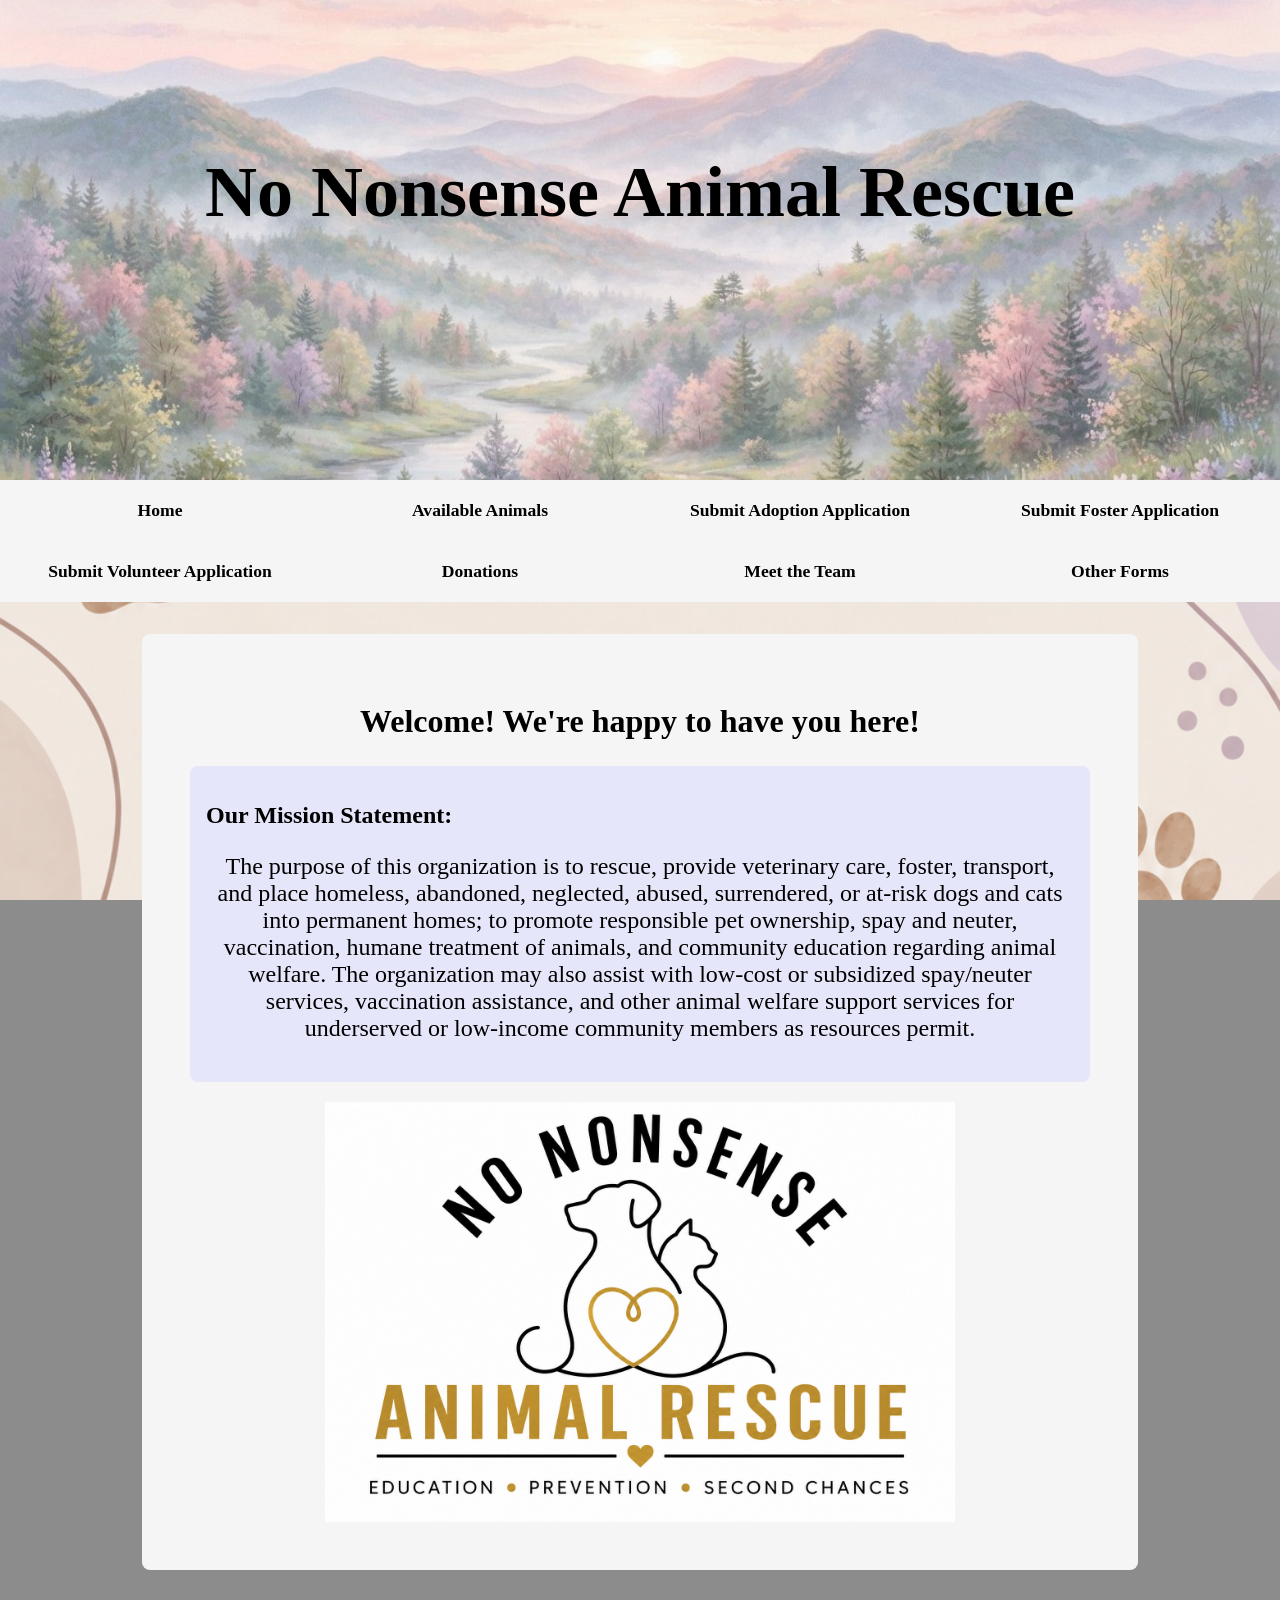
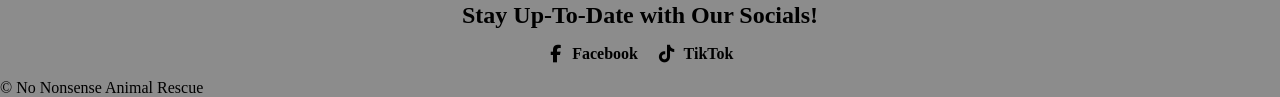
<file: docs/index.html>
<!DOCTYPE html>
<html lang="en">
<head>
    <meta charset="UTF-8">
    <meta name="viewport" content="width=device-width, initial-scale=1.0">
    <title>No Nonsense Animal Rescue</title>
    <link rel="icon" type="image/png" href="assets/images/nnar_emblem_round.png">
    <link rel="stylesheet" href="https://cdnjs.cloudflare.com/ajax/libs/font-awesome/6.5.2/css/all.min.css" crossorigin="anonymous" referrerpolicy="no-referrer">
    <!-- Link to external CSS stylesheet -->
    <link rel="stylesheet" href="assets/css/style.css">
    <link rel="stylesheet" href="assets/css/form.css">
    <script src="assets/navManager.js"></script>
</head>
<body class="main-body home-page">
    <canvas id="form-bg" aria-hidden="true"></canvas>

    <header class="home_header">
        <div id="header-text">
            <h1 class="header">No Nonsense Animal Rescue</h1>
        </div>
    </header>

    <special-nav></special-nav>

    <main class="main-content">
        <fieldset class="set1 home-page-fieldset">
            <h1>Welcome! We're happy to have you here!</h1>

            <div class="mission-statement">
                <h2>Our Mission Statement:</h2>
                <p class="mission-statement-paragraph">
                    The purpose of this organization is to rescue, provide veterinary care, foster, transport,
                    and place homeless, abandoned, neglected, abused, surrendered, or at-risk dogs and cats into permanent homes;
                    to promote responsible pet ownership, spay and neuter, vaccination, humane treatment of animals, and community
                    education regarding animal welfare. The organization may also assist with low-cost or subsidized spay/neuter
                    services, vaccination assistance, and other animal welfare support services for underserved or low-income
                    community members as resources permit.
                </p>
            </div>
            <img class="nnar_logo" src="assets/images/nnar_logo.png" alt="501c Logo">
        </fieldset>
    </main>

    <footer>
        <h2>Stay Up-To-Date with Our Socials!</h2>
        <div class="footer-socials">
            <ul>
                <!-- Facebook -->
                <li>
                    <a href="https://www.facebook.com/profile.php?id=61591912649712" target="_blank" rel="noopener noreferrer" aria-label="Facebook">
                        <i class="fa-brands fa-facebook-f" aria-hidden="true"></i>
                        <span>Facebook</span>
                    </a>
                </li>
                <!-- TikTok -->
                <li>
                    <a href="https://www.tiktok.com/@nnar263" target="_blank" rel="noopener noreferrer" aria-label="TikTok">
                        <i class="fa-brands fa-tiktok" aria-hidden="true"></i>
                        <span>TikTok</span>
                    </a>
                </li>
            </ul>
        </div>
        <p>&copy; No Nonsense Animal Rescue</p>
    </footer>

    <script src="assets/javascript.js"></script>
</body>
</html>
</file>
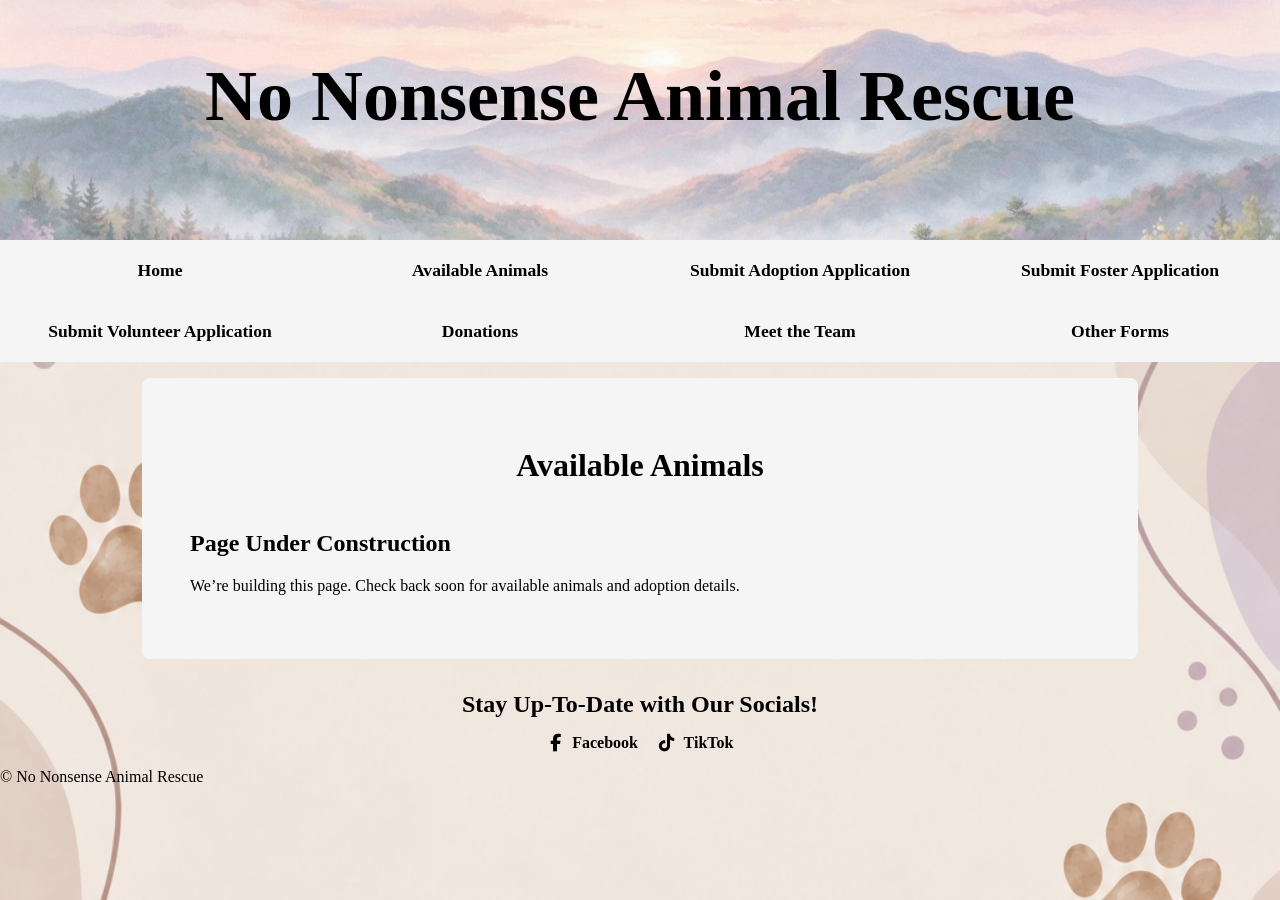
<file: docs/availableanimals.html>
<!DOCTYPE html>
<html lang="en">

<head>
    <meta charset="UTF-8">
    <meta name="viewport" content="width=device-width, initial-scale=1.0">
    <title>No Nonsense Animal Rescue</title>
    <link rel="icon" type="image/png" href="assets/images/nnar_emblem_round.png">
    <link rel="stylesheet" href="https://cdnjs.cloudflare.com/ajax/libs/font-awesome/6.5.2/css/all.min.css" crossorigin="anonymous" referrerpolicy="no-referrer">
    <link rel="stylesheet" href="assets/css/style.css">
    <link rel="stylesheet" href="assets/css/form.css">
    <script src="assets/navManager.js"></script>
</head>

<body class="main-body">
    <canvas id="form-bg" aria-hidden="true"></canvas>

    <header>
        <div id="header-text">
            <h1 class="header">No Nonsense Animal Rescue</h1>
        </div>
    </header>

    <special-nav></special-nav>

    <main class="main-content">
        <fieldset class="set1 home-page-fieldset">
            <h1>Available Animals</h1>
            <div class="page-placeholder">
                <h2>Page Under Construction</h2>
                <p>We’re building this page. Check back soon for available animals and adoption details.</p>
            </div>
            <!--
            <div class="filter-section">
                <label for="type-filter">Animal Type:</label>
                <select id="type-filter">
                    <option value="all">All Animals</option>
                    <option value="dog">Dogs</option>
                    <option value="cat">Cats</option>
                </select>

                <label for="age-filter">Age:</label>
                <select id="age-filter">
                    <option value="all">All Ages</option>
                    <option value="baby">Puppy/Kitten</option>
                    <option value="young-adult">Young Adult</option>
                    <option value="adult">Adult</option>
                    <option value="senior-adult">Senior Adult</option>
                </select>
            </div>

            <div class="animal-grid">
                <div class="animal-card" data-type="dog" data-age="baby">
                    <img src="images/puppy.jpg" alt="Puppy">
                    <h3>Barnaby</h3>
                    <p>Dog | Puppy</p>
                </div>

                <div class="animal-card" data-type="cat" data-age="adult">
                    <img src="images/cat.jpg" alt="Cat">
                    <h3>Whiskers</h3>
                    <p>Cat | Adult</p>
                </div>

                <div class="animal-card" data-type="dog" data-age="adult">
                    <img src="images/dog2.jpg" alt="Adult Dog">
                    <h3>Bella</h3>
                    <p>Type: Dog | Age: Adult</p>
                </div>
            </div>
            -->
        </fieldset>
    </main>

    <footer>
        <h2>Stay Up-To-Date with Our Socials!</h2>
        <div class="footer-socials">
            <ul>
                <li>
                    <a href="https://www.facebook.com/profile.php?id=61591912649712" target="_blank" rel="noopener noreferrer" aria-label="Facebook">
                        <i class="fa-brands fa-facebook-f" aria-hidden="true"></i>
                        <span>Facebook</span>
                    </a>
                </li>
                <li>
                    <a href="https://www.tiktok.com/@nnar263" target="_blank" rel="noopener noreferrer" aria-label="TikTok">
                        <i class="fa-brands fa-tiktok" aria-hidden="true"></i>
                        <span>TikTok</span>
                    </a>
                </li>
            </ul>
        </div>
        <p>&copy; No Nonsense Animal Rescue</p>
    </footer>

    <script src="assets/javascript.js"></script>
</body>
</html>
</file>
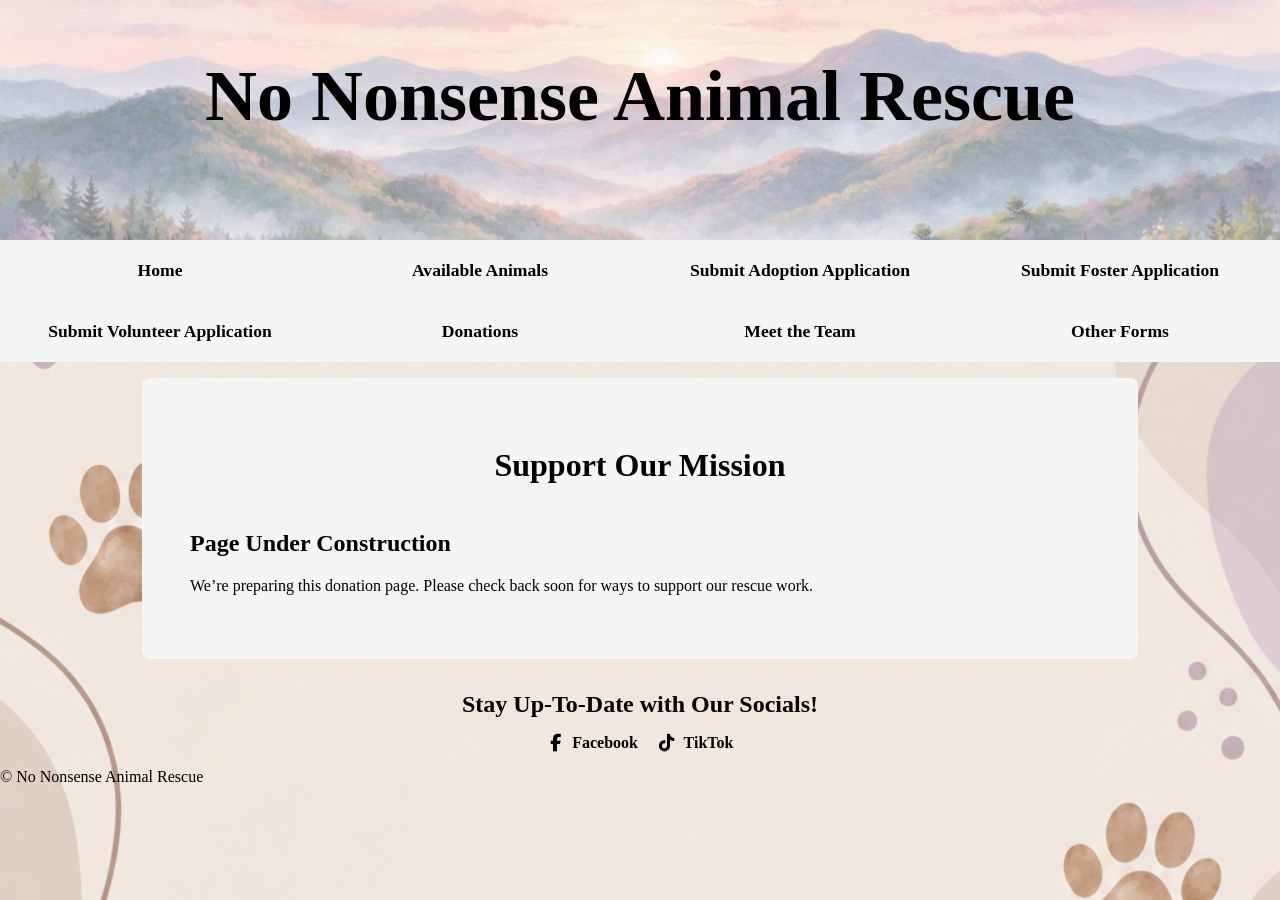
<file: docs/donations.html>
<!DOCTYPE html>
<html lang="en">
<head>
    <meta charset="UTF-8">
    <meta name="viewport" content="width=device-width, initial-scale=1.0">
    <title>No Nonsense Animal Rescue</title>
    <link rel="icon" type="image/png" href="assets/images/nnar_emblem_round.png">
    <link rel="stylesheet" href="https://cdnjs.cloudflare.com/ajax/libs/font-awesome/6.5.2/css/all.min.css" crossorigin="anonymous" referrerpolicy="no-referrer">
    <link rel="stylesheet" href="assets/css/style.css">
    <link rel="stylesheet" href="assets/css/form.css">
    <script src="assets/navManager.js"></script>
</head>
<body class="main-body">
    <canvas id="form-bg" aria-hidden="true"></canvas>

    <header>
        <div id="header-text">
            <h1 class="header">No Nonsense Animal Rescue</h1>
        </div>
    </header>

    <special-nav></special-nav>

    <main class="main-content">
        <fieldset class="set1 home-page-fieldset">
            <h1>Support Our Mission</h1>
            <div class="page-placeholder">
                <h2>Page Under Construction</h2>
                <p>We’re preparing this donation page. Please check back soon for ways to support our rescue work.</p>
            </div>
            <!--
            <p>
                Donations help provide food, medical care, foster support, and safe placement for animals in need.
                Every contribution helps No Nonsense Animal Rescue continue its work and give rescued pets a second chance.
            </p>
            <p>
                <strong>Thank you for supporting compassionate, lifesaving care.</strong>
            </p>
            -->
        </fieldset>
    </main>

    <footer>
        <h2>Stay Up-To-Date with Our Socials!</h2>
        <div class="footer-socials">
            <ul>
                <li>
                    <a href="https://www.facebook.com/profile.php?id=61591912649712" target="_blank" rel="noopener noreferrer" aria-label="Facebook">
                        <i class="fa-brands fa-facebook-f" aria-hidden="true"></i>
                        <span>Facebook</span>
                    </a>
                </li>
                <li>
                    <a href="https://www.tiktok.com/@nnar263" target="_blank" rel="noopener noreferrer" aria-label="TikTok">
                        <i class="fa-brands fa-tiktok" aria-hidden="true"></i>
                        <span>TikTok</span>
                    </a>
                </li>
            </ul>
        </div>
        <p>&copy; No Nonsense Animal Rescue</p>
    </footer>

    <script src="assets/javascript.js"></script>
</body>
</html>
</file>
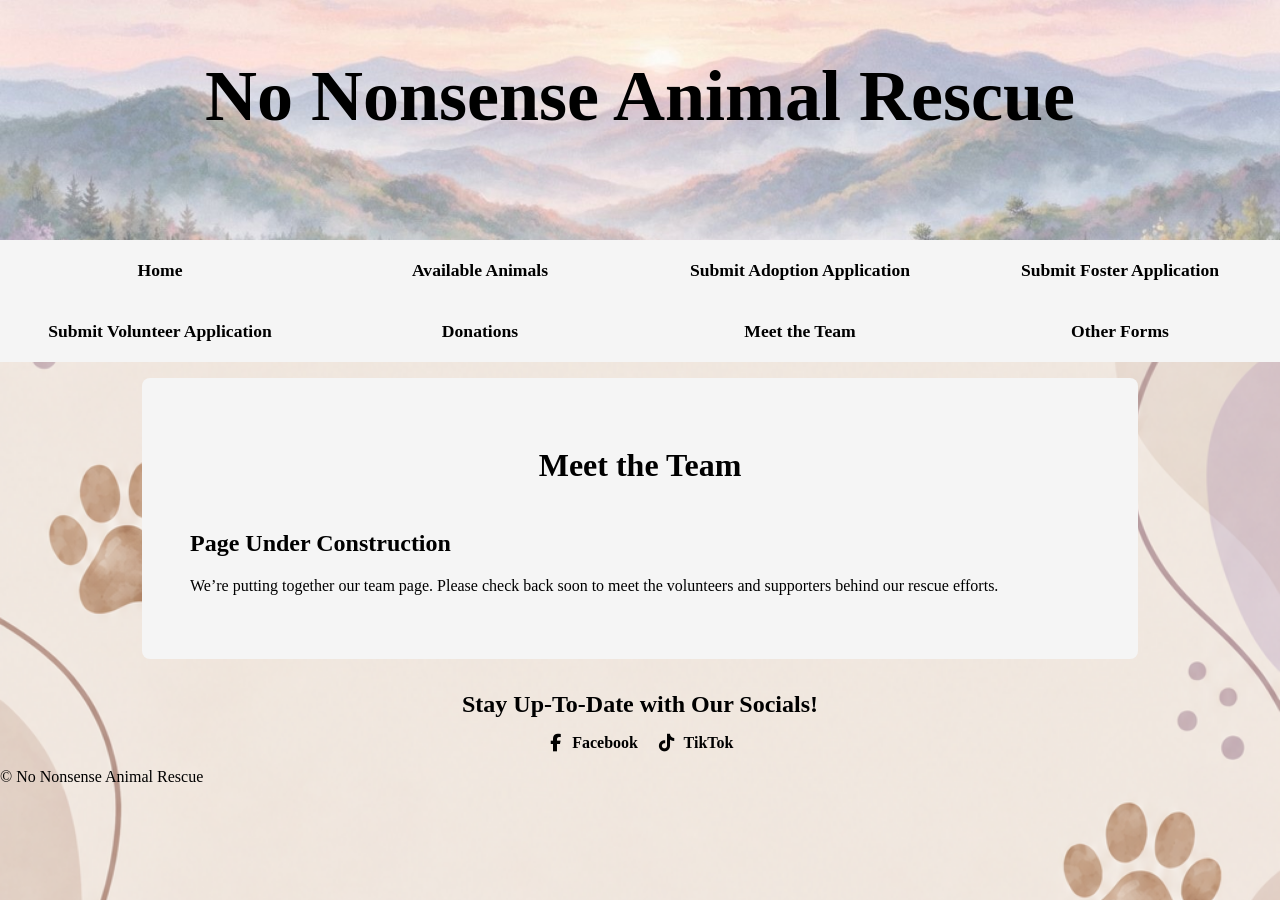
<file: docs/meettheteam.html>
<!DOCTYPE html>
<html lang="en">
<head>
    <meta charset="UTF-8">
    <meta name="viewport" content="width=device-width, initial-scale=1.0">
    <title>No Nonsense Animal Rescue</title>
    <link rel="icon" type="image/png" href="assets/images/nnar_emblem_round.png">
    <link rel="stylesheet" href="https://cdnjs.cloudflare.com/ajax/libs/font-awesome/6.5.2/css/all.min.css" crossorigin="anonymous" referrerpolicy="no-referrer">
    <link rel="stylesheet" href="assets/css/style.css">
    <link rel="stylesheet" href="assets/css/form.css">
    <script src="assets/navManager.js"></script>
</head>
<body class="main-body">
    <canvas id="form-bg" aria-hidden="true"></canvas>

    <header>
        <div id="header-text">
            <h1 class="header">No Nonsense Animal Rescue</h1>
        </div>
    </header>

    <special-nav></special-nav>

    <main class="main-content">
        <fieldset class="set1 home-page-fieldset">
            <h1>Meet the Team</h1>
            <div class="page-placeholder">
                <h2>Page Under Construction</h2>
                <p>We’re putting together our team page. Please check back soon to meet the volunteers and supporters behind our rescue efforts.</p>
            </div>
            <!--
            <p>
                Our volunteers and foster families work together to rescue animals, provide care, and help each pet find a forever home.
            </p>
            <p>
                <strong>Compassion, teamwork, and care are at the heart of everything we do.</strong>
            </p>
            -->
        </fieldset>
    </main>

    <footer>
        <h2>Stay Up-To-Date with Our Socials!</h2>
        <div class="footer-socials">
            <ul>
                <li>
                    <a href="https://www.facebook.com/profile.php?id=61591912649712" target="_blank" rel="noopener noreferrer" aria-label="Facebook">
                        <i class="fa-brands fa-facebook-f" aria-hidden="true"></i>
                        <span>Facebook</span>
                    </a>
                </li>
                <li>
                    <a href="https://www.tiktok.com/@nnar263" target="_blank" rel="noopener noreferrer" aria-label="TikTok">
                        <i class="fa-brands fa-tiktok" aria-hidden="true"></i>
                        <span>TikTok</span>
                    </a>
                </li>
            </ul>
        </div>
        <p>&copy; No Nonsense Animal Rescue</p>
    </footer>

    <script src="assets/javascript.js"></script>
</body>
</html>
</file>
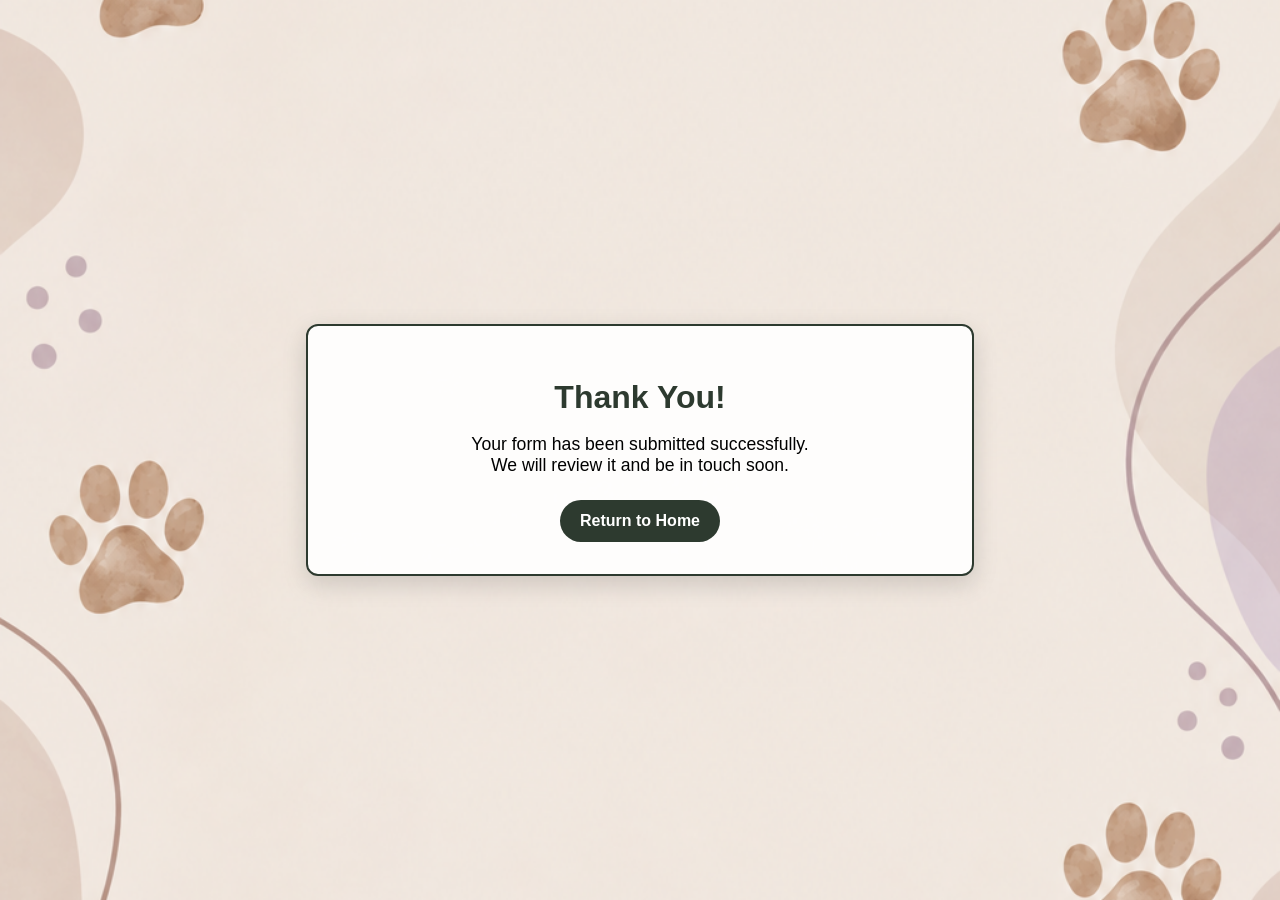
<file: docs/thank-you.html>
<!DOCTYPE html>
<html lang="en">
<head>
    <meta charset="UTF-8">
    <meta name="viewport" content="width=device-width, initial-scale=1.0">
    <title>Thank You | No Nonsense Animal Rescue</title>
    <link rel="icon" type="image/png" href="assets/images/nnar_emblem_round.png">
    <link rel="stylesheet" href="assets/css/style.css">
    <link rel="stylesheet" href="assets/css/form.css">
    <style>
        body {
            min-height: 100vh;
            display: flex;
            align-items: center;
            justify-content: center;
            margin: 0;
            font-family: Arial, sans-serif;
            background-image: url("assets/images/form_bkgrd.png");
            background-size: cover;
            background-position: center;
        }

        .thank-you-box {
            width: min(90%, 600px);
            background: rgba(255, 255, 255, 0.92);
            border: 2px solid #2d3a2f;
            border-radius: 12px;
            padding: 2rem;
            text-align: center;
            box-shadow: 0 8px 24px rgba(0, 0, 0, 0.15);
        }

        .thank-you-box h1 {
            color: #2d3a2f;
            margin-bottom: 1rem;
        }

        .thank-you-box p {
            font-size: 1.1rem;
            margin-bottom: 1.5rem;
        }

        .thank-you-box a {
            display: inline-block;
            background: #2d3a2f;
            color: white;
            padding: 0.75rem 1.25rem;
            border-radius: 999px;
            text-decoration: none;
            font-weight: 600;
        }

        .thank-you-box a:hover {
            background: #1f2a22;
        }
    </style>
</head>
<body>
    <div class="thank-you-box">
        <h1>Thank You!</h1>
        <p>Your form has been submitted successfully.<br>
        We will review it and be in touch soon.</p>
        <a href="index.html">Return to Home</a>
    </div>
</body>
</html>
</file>
<file: docs/assets/css/style.css>
:root {
   --main-font-family: Cambria, Cochin, Georgia, Times, 'Times New Roman', serif;
   --primary-bg-color: whitesmoke;
   --secondary-color: black;
}

html, body {
    margin: 0;
    padding: 0;
    height: 100%;
    box-sizing: border-box; /* Prevents layout issues with sizing */
}

.icon {
    width: 80px;
    height: 80px;
    overflow: hidden;
    border-radius: 50%;
}

.icon img {
    width: 100%;
    height: 100%;
    object-fit: cover;
}

header {
   background-image: url("../images/pastel_cover.jpg");
   background-size: cover;
   background-position: top center;
   background-repeat: no-repeat;
   transition: background-image 2s ease-in-out, transform 0.05s ease, opacity 0.05s ease, visibility 0.05s ease;
   overflow: hidden; /* Ensures content doesn't spill out of the header */
   height: 15rem;
   display: flex;
   align-items: center;
   position: relative;
   z-index: 1000;
}

header.fixed-header {
   position: fixed;
   top: 0;
   left: 0;
   width: 100%;
   z-index: 2000;
}

header.header-hidden {
   transform: translateY(-100%);
   opacity: 0;
   visibility: hidden;
   pointer-events: none;
}

body.home-page header,
body.home-page .home_header {
   height: 30rem;
}

body:not(.home-page) header,
body:not(.home-page) .home_header {
   height: 15rem;
}

.img_cover {
   opacity: .8;
}

header h1 {
   position: absolute;
   top: 40%;
   left: 0;
   transform: translateY(-50%);
   color: black;
   font-family: var(--main-font-family);
   font-size: 4.5rem;
   width: 100%;
   box-sizing: border-box;
   margin: 0;
   padding-left: 0;
   text-align: center;
   display: flex;
   align-items: center;
   justify-content: center;
   white-space: nowrap;
}

header #header-text {
   width: 100%;
}

main {
   height: auto;
   padding: 30px;
}

.mission-statement {
   border: none;
}

.mission-statement h2 {
   font-family: var(--main-font-family);
   /* font-weight: 700;
   text-shadow: 0 0 10px rgba(0, 0, 0, 0.55);
   /* background: linear-gradient(90deg, #ffe7ae 0%, #f8e4a2 25%, #f7e7a1 50%, #fee48e 75%, #ffe7ae 100%); */
   /* background-size: 200% auto;
   -webkit-background-clip: text;
   background-clip: text; */
   /* -webkit-text-fill-color: transparent;
   animation: goldShimmer 3s linear infinite; */
}

.mission-statement-paragraph {
   font-size: 1.5rem;
   text-align: center;
}

.mission-statement p {
   text-align: center;
}

@keyframes goldShimmer {
   0% {
      background-position: 200% center;
   }
   100% {
      background-position: -200% center;
   }
}

special-nav {
   display: block;
   width: 100%;
   position: relative;
   z-index: 1001;
}

special-nav.fixed-nav {
   position: fixed;
   top: 15rem;
   left: 0;
   width: 100%;
   z-index: 2001;
   transition: transform 0.2s ease, opacity 0.2s ease, visibility 0.2s ease;
}

special-nav.nav-hidden {
   transform: translateY(-120%);
   opacity: 0;
   visibility: hidden;
   pointer-events: none;
}

body.has-fixed-header {
   padding-top: calc(var(--header-height, 15rem) + var(--nav-height, 4rem));
}

body.has-fixed-header main,
body.has-fixed-header .main-content {
   padding-top: 1rem;
}

special-nav .flex-container {
   background-color: var(--primary-bg-color);
   width: 100%;
   display: flex;
   justify-content: space-between;
   margin: 0;
   padding: 0;
}

special-nav .btn-group {
   background-color: whitesmoke;
   display: grid;
   grid-template-columns: repeat(4, minmax(0, 1fr));
   align-items: stretch;
   gap: 0.5rem;
   padding: 0;
   width: 100%;
   max-width: none;
   box-sizing: border-box;
   margin: 0;
}

special-nav .btn-group button {
   background-color: whitesmoke;
   font-family: var(--main-font-family);
   text-align: center;
   font-weight: bold;
   font-size: 1.1rem;
   padding: 1rem 1.25rem;
   flex: 1 1 10rem;
   width: auto;
   min-width: 0;
   border: 0;
   border-radius: 0;
   color: var(--secondary-color);
   cursor: pointer;
   transition: 0.35s ease;
   white-space: normal;
   overflow-wrap: anywhere;
   margin: 0;
}

special-nav .btn-group button:hover {
   background-color: var(--secondary-color);
   color: white;
   cursor: pointer;
   transition: 0.35s ease;
   border-radius: 0.5rem;
}

special-nav .nav-dropdown {
   position: relative;
   display: flex;
   flex: 1 1 10rem;
}

special-nav .nav-dropdown-menu {
   position: absolute;
   top: 100%;
   right: 0;
   z-index: 10;
   min-width: 100%;
   background-color: var(--primary-bg-color);
   border: 0.125rem solid var(--secondary-color);
   border-radius: 0.25rem;
}

special-nav .nav-dropdown-menu[hidden] {
   display: none;
}

special-nav .nav-dropdown-menu a {
   display: block;
   padding: 0.75rem 1rem;
   color: var(--secondary-color);
   font-family: var(--main-font-family);
   font-weight: bold;
   text-decoration: none;
   white-space: nowrap;
}

special-nav .nav-dropdown-menu a:hover,
special-nav .nav-dropdown-menu a:focus-visible {
   background-color: var(--secondary-color);
   color: white;
}

.btn-group {
   background-color: whitesmoke;
   display: flex;
   flex-wrap: wrap;
   flex-direction: row;
   justify-content: space-evenly;
   border-style: solid;
   border-color: var(--primary-bg-color);
   border-width: 0.25rem;
}
.flex-container{
   background-color: var(--primary-bg-color);
}

.btn-group button {
   background-color: whitesmoke;
   font-family: var(--main-font-family);
   text-align: center;
   font-weight: bold;
   font-size: 1rem;
   padding: 0.75rem;
   width: auto;
   border-width:0rem;
}

.btn-group button:hover {
   background-color: var(--secondary-color);
   color: white;
   cursor:pointer;
   transition: 0.35s ease;
   border-radius: 0.5rem;
}

footer h2 {
   font-family: var(--main-font-family);
   text-align: center;
   margin: 0 0 1rem;
}

.footer-socials ul {
    list-style: none;       /* Removes the vertical bullet points */
    padding: 0;             /* Clears default browser spacing */
    margin: 0;              /* Clears default browser margin */
    display: flex;          /* Force items to align side-by-side */
    flex-direction: row;    /* Ensures they stay in a horizontal row */
    justify-content: center;/* Centers the whole row on the page */
    align-items: center;
    gap: 20px;              /* Adds clean, equal spacing between each icon */
}

.footer-socials a {
    display: flex;
    align-items: center;
    gap: 8px;
    color: #000;
    text-decoration: none;
    font-weight: 600;
}

.footer-socials i {
    font-size: 1.1rem;
    width: 1.1rem;
    text-align: center;
}

@media (max-width: 825px) {
   .header{
      font-size: 1.5rem;
   }
   
   .h1 {
      font-size: 0.25rem;
      margin-top: 0.5rem;
   }
   
   .img_cover{
      position: static;
      width: auto;
      height: 5rem;
   }
   .flex-container{           /* fixed missing dot and added mobile rules */
      flex-direction: column;
      columns: 1;
      justify-content: center;
      align-items: center;
      margin: 0 auto;        /* center the nav block */
   }
   .btn-group{ 
      position: relative;              /* stack/center buttons on small screens */
      flex-direction: column;
      align-items: center;
      justify-content: center;
      width: 100%;
      max-width: 420px;     /* constrain width for readability */
      gap: 0.5rem;
      border-width: 0.125rem;
   }
   .btn-group button{
      width: 90%;
      max-width: 360px;
   }
}

@media (max-width: 600px) {
   special-nav .flex-container {
      justify-content: center;
   }

   special-nav .btn-group {
      display: flex;
      flex-direction: column;
      align-items: stretch;
      gap: 0.2rem;
      max-width: none;
      margin: 0;
   }

   special-nav .btn-group button {
      flex: 0 0 auto;
      padding: 0.5rem 1rem;
      max-width: none;
   }

   special-nav .btn-group > button,
   special-nav .nav-dropdown,
   special-nav .nav-dropdown-toggle {
      width: 100%;
   }

   special-nav .nav-dropdown {
      flex-direction: column;
      flex: 0 0 auto;
   }

   special-nav .nav-dropdown-menu {
      position: static;
      box-sizing: border-box;
      width: 100%;
   }
}
</file>
<file: docs/assets/css/form.css>
h1 {
    text-align: center;
    justify-content: center;
    align-items: center;
}

form {
    display: flex;
    flex-direction: column;
    gap: 0.5rem;
    width: 100%;
    align-items: center;
    margin-top: 0;
    padding-top: 1rem;
}

#spay-neuter-form > p {
    width: 60%;
    max-width: 900px;
    text-align: center;
}

body.has-fixed-header form {
    margin-top: 0;
    padding-top: 1rem;
}

#form-bg {
    position: fixed;
    inset: 0;
    width: 100%;
    height: 100%;
    display: block;
    z-index: 0;
    pointer-events: none;
}

.main-body {
    position: relative;
    background-color: #8c8c8c;
    background-image: url("../images/form_bkgrd.png");
    background-size: cover;
    background-position: center;
    background-attachment: fixed;
    min-height: 100vh;
}

.main-body > * {
    position: relative;
    z-index: 1;
}

.main-body > special-nav {
    z-index: 1001;
}

main,
form,
footer,
.main-content {
    position: relative;
    z-index: 1;
}

.main-content {
    display: flex;
    justify-content: center;
    align-items: center;
    padding: 2rem 1rem;
}

fieldset {
    border: 2px solid var(--secondary-color);
    border-radius: 0.5rem;
    display: flex;
    flex-direction: column;
    justify-content: center;
    gap: 0.25rem;
    width: 60%;
    max-width: 900px;
    margin: 0 auto;
    background-color: var(--primary-bg-color);
    color: var(--secondary-color);
    font-family: var(--main-font-family);
    padding: 3rem;
}

.home-page-fieldset {
    background-color: whitesmoke;
    color: var(--secondary-color);
    font-family: var(--main-font-family);
    width: min(80%, 900px);
    margin: 0 auto;
    border: none;
}

.nnar_logo {
    display: block;
    width: 70%;
    max-width: 100%;
    height: auto;
    margin: 1rem auto 0;
}

.mission-statement {
    background-color: lavender;
    border: none;
    border-radius: 0.5rem;
    padding: 1rem;
    font-family: var(--main-font-family);
}
fieldset input, fieldset select {
    padding: 0.5rem;
}

input[type="checkbox"] {
    transform: scale(1.25);
    transform-origin: center;
    vertical-align: middle;
}

.checkbox-group {
    display: grid;
    grid-template-columns: repeat(2, minmax(140px, 1fr));
    gap: 0.75rem 1rem;
    width: 100%;
    margin: 0.5rem 0 1rem;
}

.checkbox-item {
    display: flex;
    align-items: center;
    gap: 0.5rem;
    font-weight: normal;
}

.checkbox-item input {
    margin: 0;
}

.pet-row {
    display: flex;
    flex-direction: column;
    gap: 0.35rem;
    margin-bottom: 0.75rem;
}

.pet-row input {
    width: 100%;
    max-width: 100%;
    box-sizing: border-box;
    padding: 0.5rem;
    text-align: left;
    vertical-align: top;
    resize: vertical;
}

.inline-checkbox-row {
    display: flex;
    flex-wrap: wrap;
    gap: 1.5rem;
    align-items: center;
}

.inline-checkbox-item {
    display: inline-flex;
    align-items: center;
    gap: 0.5rem;
    line-height: 1.2;
}

.inline-checkbox-item input {
    width: auto;
    margin: 0;
}

.fieldset-header {
    display: flex;
    justify-content: space-between;
    align-items: center;
    gap: 1rem;
}

.fieldset-header h2 {
    margin: 0;
}

.fieldset-actions {
    display: flex;
    gap: 2rem;
    align-items: center;
}

.add-row-btn,
.remove-row-btn,
.submit-btn {
    margin-top: 0;
    width: 2.5rem;
    height: 2.5rem;
    border: none;
    border-radius: 50%;
    background: #2d3a2f;
    color: white;
    font-size: 1.5rem;
    cursor: pointer;
}

.add-row-btn:hover,
.remove-row-btn:hover,
.submit-btn:hover {
    background: #1f2a22;
}

.remove-row-btn {
    width: auto;
    min-width: 2.5rem;
    padding: 0 0.8rem;
    border-radius: 999px;
    font-size: 1rem;
}

.submit-row {
    display: flex;
    justify-content: center;
    margin-top: 1rem;
}

.submit-btn {
    width: auto;
    min-width: 6rem;
    height: auto;
    padding: 0.75rem 1.25rem;
    border-radius: 999px;
    font-size: 1rem;
    font-weight: 600;
}
</file>
